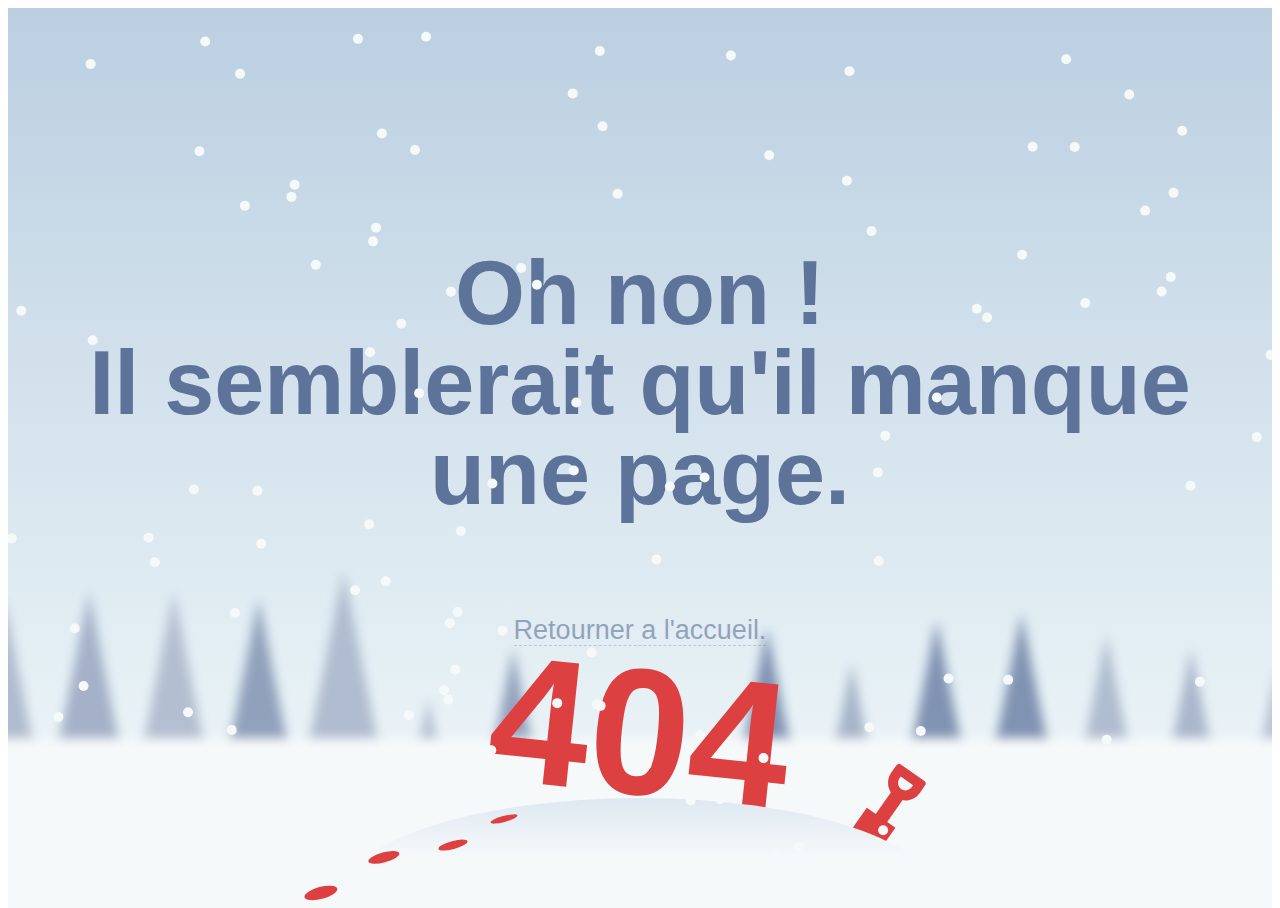
<file: 404error/index.html>
<!DOCTYPE html>
<html>

<head>
    <title>Erreur 404</title>
    <meta http-equiv="Content-Type" content="text/html; charset=utf-8" />
</head>

<style>
    html,
    body {
        height: 100%;
        min-height: 450px;
        font-family: 'Dosis', sans-serif;
        font-size: 32px;
        font-weight: 500;
        color: #5d7399;
    }
    
    .content {
        height: 100%;
        position: relative;
        z-index: 1;
        background-color: #d2e1ec;
        background-image: -webkit-linear-gradient(top, #bbcfe1 0%, #e8f2f6 80%);
        background-image: linear-gradient(to bottom, #bbcfe1 0%, #e8f2f6 80%);
        overflow: hidden;
    }
    
    .snow {
        position: absolute;
        top: 0;
        left: 0;
        pointer-events: none;
        z-index: 20;
    }
    
    .main-text {
        padding: 20vh 20px 0 20px;
        text-align: center;
        line-height: 2em;
        font-size: 5vh;
    }
    
    .home-link {
        font-size: 0.6em;
        font-weight: 400;
        color: inherit;
        text-decoration: none;
        opacity: 0.6;
        border-bottom: 1px dashed rgba(93, 115, 153, 0.5);
    }
    
    .home-link:hover {
        opacity: 1;
    }
    
    .ground {
        height: 160px;
        width: 100%;
        position: absolute;
        bottom: 0;
        left: 0;
        background: #f6f9fa;
        box-shadow: 0 0 10px 10px #f6f9fa;
    }
    
    .ground:before,
    .ground:after {
        content: '';
        display: block;
        width: 250px;
        height: 250px;
        position: absolute;
        top: -62.5px;
        z-index: -1;
        background: transparent;
        -webkit-transform: scaleX(0.2) rotate(45deg);
        transform: scaleX(0.2) rotate(45deg);
    }
    
    .ground:after {
        left: 50%;
        margin-left: -166.66667px;
        box-shadow: -290px 310px 15px #94a3be, -555px 645px 15px #b4bed1, -945px 855px 15px #b0bccf, -1225px 1175px 15px #91a1bc, -1530px 1470px 15px #b4bed1, -1830px 1770px 15px #a4b1c8, -2125px 2075px 15px #b0bccf, -2445px 2355px 15px #a7b4c9, -2660px 2740px 15px #9aa9c2, -2990px 3010px 15px #7e90b0, -3320px 3280px 15px #91a1bc, -3550px 3650px 15px #8496b4, -3945px 3855px 15px #aab6cb, -4160px 4240px 15px #aab6cb, -4510px 4490px 15px #b0bccf, -4845px 4755px 15px #91a1bc;
    }
    
    .ground:before {
        right: 50%;
        margin-right: -166.66667px;
        box-shadow: 295px -305px 15px #8193b2, 620px -580px 15px #a7b4c9, 890px -910px 15px #8193b2, 1185px -1215px 15px #8193b2, 1500px -1500px 15px #b0bccf, 1810px -1790px 15px #aab6cb, 2125px -2075px 15px #b7c1d3, 2390px -2410px 15px #b0bccf, 2680px -2720px 15px #7e90b0, 3015px -2985px 15px #8a9bb8, 3310px -3290px 15px #91a1bc, 3645px -3555px 15px #8798b6, 3880px -3920px 15px #8496b4, 4250px -4150px 15px #91a1bc, 4520px -4480px 15px #a4b1c8, 4765px -4835px 15px #94a3be;
    }
    
    .mound {
        margin-top: -80px;
        font-weight: 800;
        font-size: 180px;
        text-align: center;
        color: #dd4040;
        pointer-events: none;
    }
    
    .mound:before {
        content: '';
        display: block;
        width: 600px;
        height: 200px;
        position: absolute;
        left: 50%;
        margin-left: -300px;
        top: 50px;
        z-index: 1;
        border-radius: 100%;
        background-color: #e8f2f6;
        background-image: -webkit-linear-gradient(top, #dee8f1, #f6f9fa 60px);
        background-image: linear-gradient(to bottom, #dee8f1, #f6f9fa 60px);
    }
    
    .mound:after {
        content: '';
        display: block;
        width: 28px;
        height: 6px;
        position: absolute;
        left: 50%;
        margin-left: -150px;
        top: 68px;
        z-index: 2;
        background: #dd4040;
        border-radius: 100%;
        -webkit-transform: rotate(-15deg);
        transform: rotate(-15deg);
        box-shadow: -56px 12px 0 1px #dd4040, -126px 6px 0 2px #dd4040, -196px 24px 0 3px #dd4040;
    }
    
    .mound_text {
        -webkit-transform: rotate(6deg);
        transform: rotate(6deg);
        margin-top: -120px;
    }
    
    .mound_spade {
        display: block;
        width: 35px;
        height: 30px;
        position: absolute;
        right: 50%;
        top: 42%;
        margin-right: -250px;
        z-index: 0;
        -webkit-transform: rotate(35deg);
        transform: rotate(35deg);
        background: #dd4040;
    }
    
    .mound_spade:before,
    .mound_spade:after {
        content: '';
        display: block;
        position: absolute;
    }
    
    .mound_spade:before {
        width: 40%;
        height: 30px;
        bottom: 98%;
        left: 50%;
        margin-left: -20%;
        background: #dd4040;
    }
    
    .mound_spade:after {
        width: 100%;
        height: 30px;
        top: -55px;
        left: 0%;
        box-sizing: border-box;
        border: 10px solid #dd4040;
        border-radius: 4px 4px 20px 20px;
    }
</style>


<body>



    <div class="content">
        <canvas id="snow" class="snow"></canvas>
        <div class="main-text">
            <h1>Oh non !<br/>Il semblerait qu'il manque une page.</h1><a href="index.html" class="home-link">Retourner a l'accueil.</a>
        </div>
        <div class="ground">
            <div class="mound">
                <div class="mound_text">404</div>
                <div class="mound_spade"></div>
            </div>
        </div>
    </div>


</body>

</html>

<script>
    (function () {
        function ready(fn) {
            if (document.readyState != 'loading') {
                fn();
            } else {
                document.addEventListener('DOMContentLoaded', fn);
            }
        }

        function makeSnow(el) {
            var ctx = el.getContext('2d');
            var width = 0;
            var height = 0;
            var particles = [];

            var Particle = function () {
                this.x = this.y = this.dx = this.dy = 0;
                this.reset();
            }

            Particle.prototype.reset = function () {
                this.y = Math.random() * height;
                this.x = Math.random() * width;
                this.dx = (Math.random() * 1) - 0.5;
                this.dy = (Math.random() * 0.5) + 0.5;
            }

            function createParticles(count) {
                if (count != particles.length) {
                    particles = [];
                    for (var i = 0; i < count; i++) {
                        particles.push(new Particle());
                    }
                }
            }

            function onResize() {
                width = window.innerWidth;
                height = window.innerHeight;
                el.width = width;
                el.height = height;

                createParticles((width * height) / 10000);
            }

            function updateParticles() {
                ctx.clearRect(0, 0, width, height);
                ctx.fillStyle = '#f6f9fa';

                particles.forEach(function (particle) {
                    particle.y += particle.dy;
                    particle.x += particle.dx;

                    if (particle.y > height) {
                        particle.y = 0;
                    }

                    if (particle.x > width) {
                        particle.reset();
                        particle.y = 0;
                    }

                    ctx.beginPath();
                    ctx.arc(particle.x, particle.y, 5, 0, Math.PI * 2, false);
                    ctx.fill();
                });

                window.requestAnimationFrame(updateParticles);
            }

            onResize();
            updateParticles();

            window.addEventListener('resize', onResize);
        }

        ready(function () {
            var canvas = document.getElementById('snow');
            makeSnow(canvas);
        });
    })();
</script>
</file>
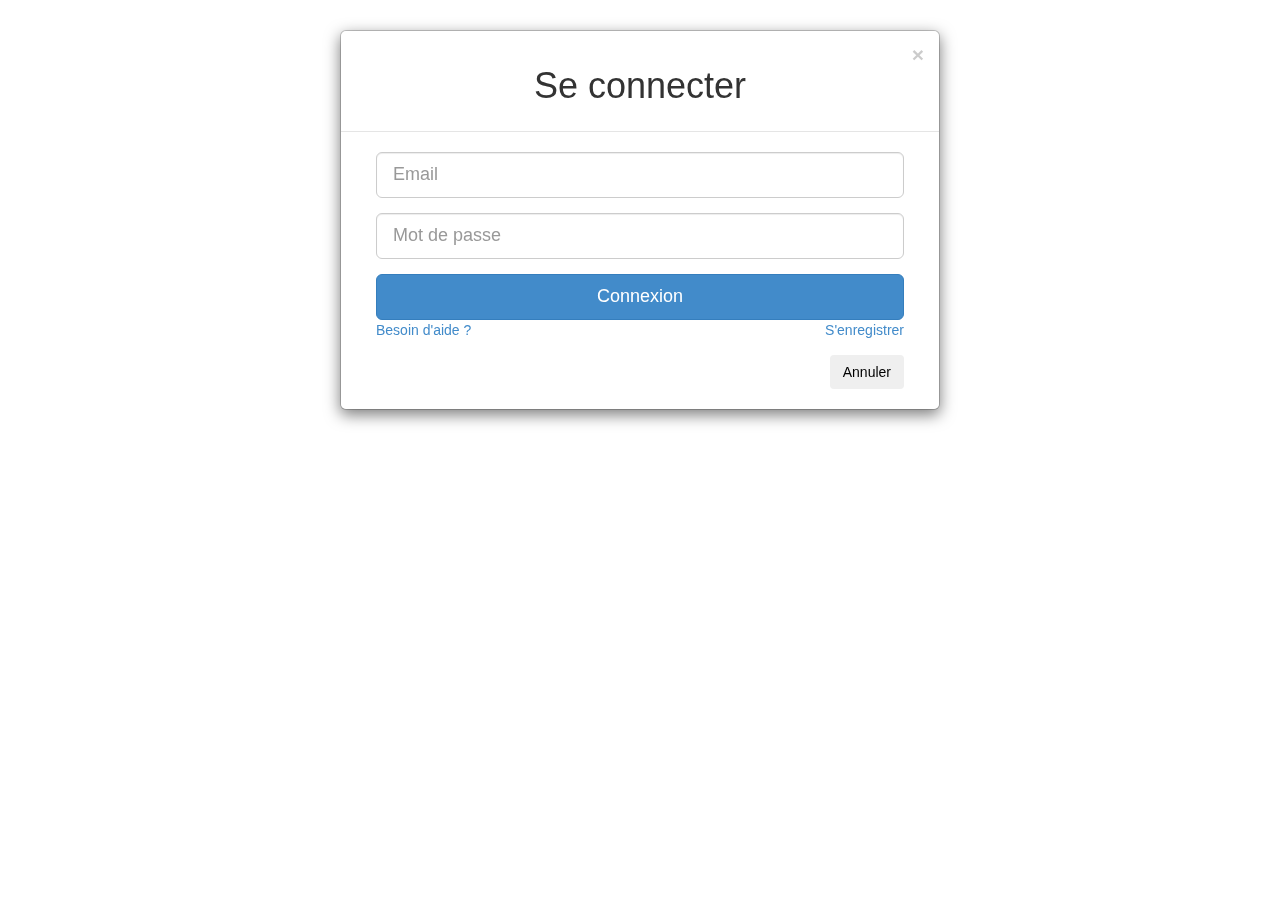
<file: connexion/connexion.html>
<!DOCTYPE html>
<html lang="en">
	<head>
		<meta http-equiv="content-type" content="text/html; charset=UTF-8">
		<meta charset="utf-8">
		<title>Portfolio - Connexion</title>
		<meta name="generator" content="Bootply" />
		<meta name="viewport" content="width=device-width, initial-scale=1, maximum-scale=1">
		<link href="css/bootstrap.min.css" rel="stylesheet">
		<!--[if lt IE 9]>
			<script src="//html5shim.googlecode.com/svn/trunk/html5.js"></script>
		<![endif]-->
		<link href="css/styles.css" rel="stylesheet">
	</head>
	<body>
<!--login modal-->
<div id="loginModal" class="modal show" tabindex="-1" role="dialog" aria-hidden="true">
  <div class="modal-dialog">
  <div class="modal-content">
      <div class="modal-header">
          <button type="button" class="close" data-dismiss="modal" aria-hidden="true">×</button>
          <h1 class="text-center">Se connecter</h1>
      </div>
      <div class="modal-body">
          <form class="form col-md-12 center-block">
            <div class="form-group">
              <input type="text" class="form-control input-lg" placeholder="Email">
            </div>
            <div class="form-group">
              <input type="password" class="form-control input-lg" placeholder="Mot de passe">
            </div>
            <div class="form-group">
              <button class="btn btn-primary btn-lg btn-block">Connexion</button>
              <span class="pull-right"><a href="#">S'enregistrer</a></span><span><a href="#">Besoin d'aide ?</a></span>
            </div>
          </form>
      </div>
      <div class="modal-footer">
          <div class="col-md-12">
          <button class="btn" data-dismiss="modal" aria-hidden="true">Annuler</button>
		  </div>	
      </div>
  </div>
  </div>
</div>
	<!-- script references -->
		<script src="//ajax.googleapis.com/ajax/libs/jquery/2.0.2/jquery.min.js"></script>
		<script src="js/bootstrap.min.js"></script>
	</body>
</html>
</file>
<file: connexion/css/styles.css>
.modal-footer {   border-top: 0px; }
</file>
